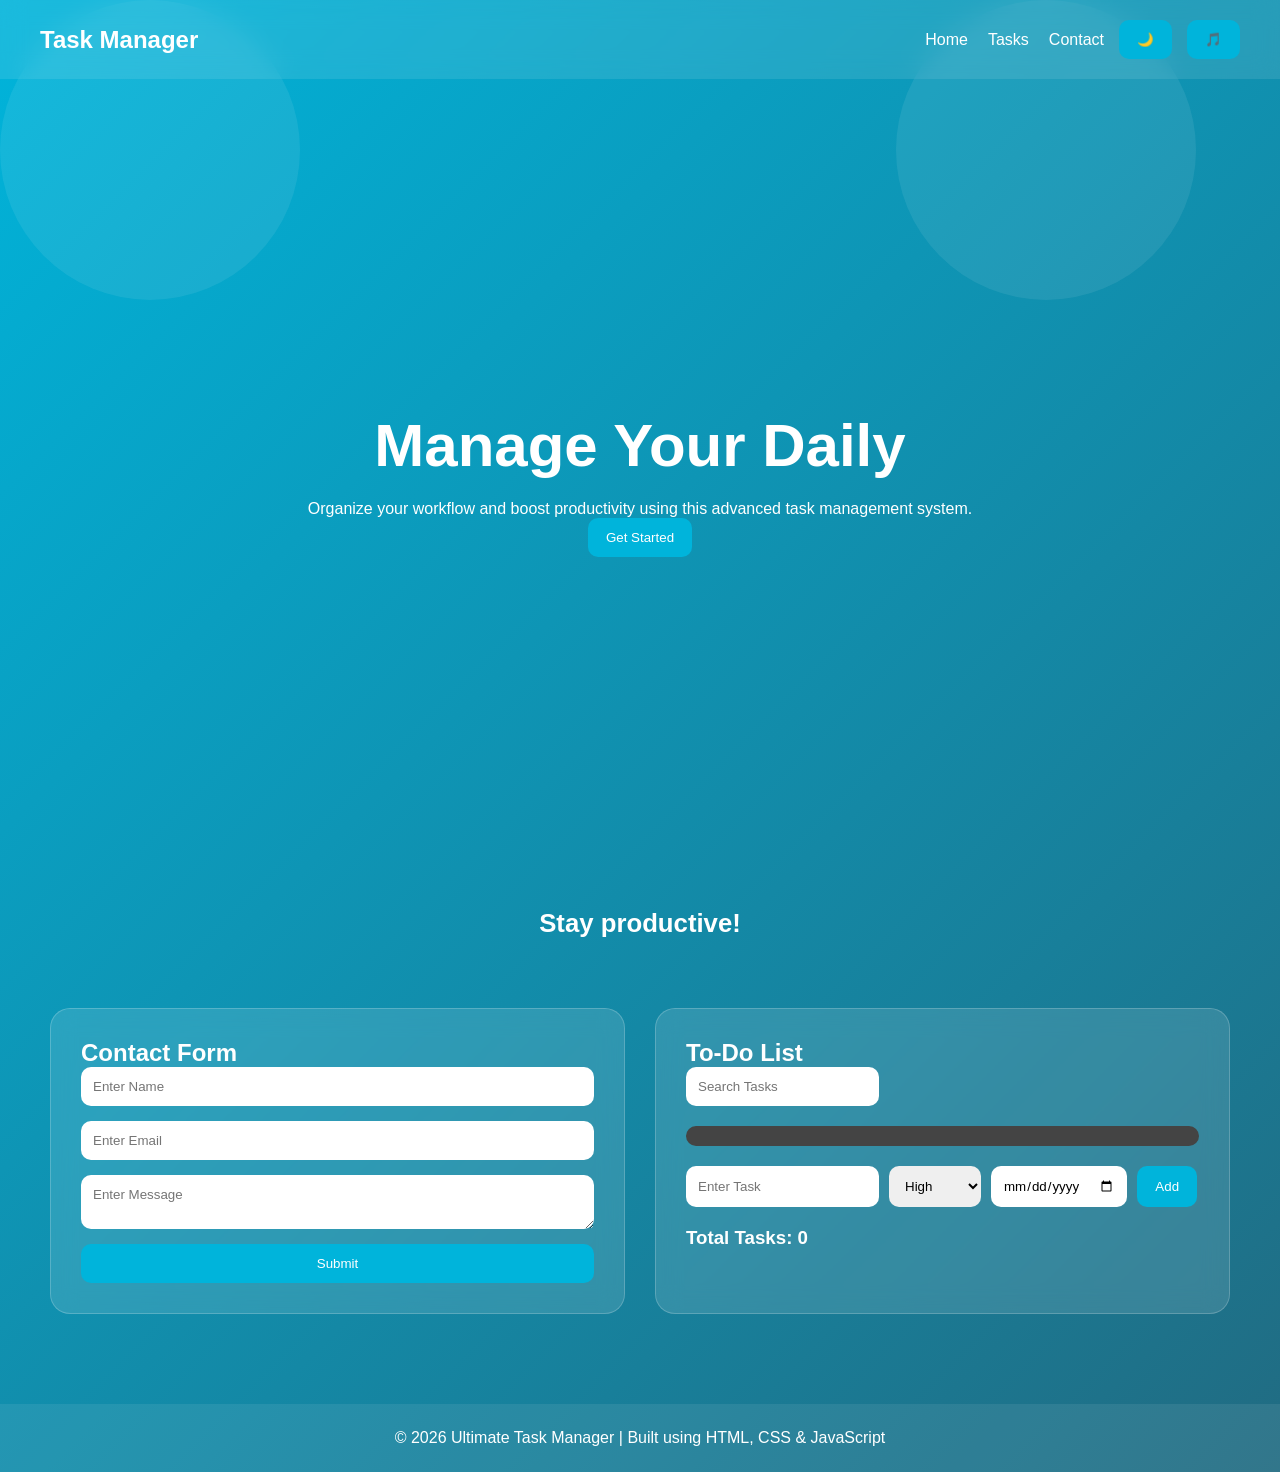
<file: index.html>
<!DOCTYPE html>
<html lang="en">

<head>

    <meta charset="UTF-8">

    <meta name="viewport"
          content="width=device-width, initial-scale=1.0">

    <title>Ultimate Task Manager</title>

    <link rel="stylesheet" href="style.css">

</head>

<body>

    <!-- Loader -->

    <div id="loader">
        Loading...
    </div>

    <!-- Particles -->

    <div class="particles"></div>

    <!-- Navbar -->

    <nav class="navbar">

        <h1>Task Manager</h1>

        <div class="nav-right">

            <ul>

                <li><a href="#hero">Home</a></li>

                <li><a href="#todo">Tasks</a></li>

                <li><a href="#contact">Contact</a></li>

            </ul>

            <button id="darkModeBtn">🌙</button>

            <button id="musicBtn">🎵</button>

        </div>

    </nav>

    <!-- Hero -->

    <section class="hero" id="hero">

        <div class="hero-content">

            <h2 class="typing-text"></h2>

            <p>
                Organize your workflow and boost productivity
                using this advanced task management system.
            </p>

            <a href="#todo">

                <button>Get Started</button>

            </a>

        </div>

    </section>

    <!-- Quote -->

    <div class="quote-box">

        <h3 id="quote">
            Stay productive!
        </h3>

    </div>

    <!-- Main Container -->

    <div class="container">

        <!-- Contact Form -->

        <section class="form-section hidden"
                 id="contact">

            <h2>Contact Form</h2>

            <form id="contactForm">

                <input type="text"
                       id="name"
                       placeholder="Enter Name">

                <input type="email"
                       id="email"
                       placeholder="Enter Email">

                <textarea id="message"
                          placeholder="Enter Message"></textarea>

                <button type="submit">
                    Submit
                </button>

            </form>

            <p id="formMessage"></p>

        </section>

        <!-- Todo -->

        <section class="todo-section hidden"
                 id="todo">

            <h2>To-Do List</h2>

            <!-- Search -->

            <input type="text"
                   id="searchTask"
                   placeholder="Search Tasks">

            <!-- Progress -->

            <div class="progress-container">

                <div id="progressBar"></div>

            </div>

            <!-- Todo Input -->

            <div class="todo-input">

                <input type="text"
                       id="taskInput"
                       placeholder="Enter Task">

                <select id="priority">

                    <option value="High">
                        High
                    </option>

                    <option value="Medium">
                        Medium
                    </option>

                    <option value="Low">
                        Low
                    </option>

                </select>

                <input type="date"
                       id="dueDate">

                <button onclick="addTask()">
                    Add
                </button>

            </div>

            <!-- Counter -->

            <h3 id="taskCounter">
                Total Tasks: 0
            </h3>

            <!-- Task List -->

            <ul id="taskList"></ul>

        </section>

    </div>

    <!-- Toast -->

    <div id="toast"></div>

    <!-- Footer -->

    <footer>

        <p>
            © 2026 Ultimate Task Manager |
            Built using HTML, CSS & JavaScript
        </p>

    </footer>

    <!-- Music -->

    <audio id="bgMusic" loop>

        <source
            src="https://www.soundhelix.com/examples/mp3/SoundHelix-Song-1.mp3"
            type="audio/mp3">

    </audio>

    <script src="script.js"></script>

</body>

</html>
</file>
<file: style.css>
*{
    margin:0;
    padding:0;
    box-sizing:border-box;
    font-family:Arial;
    scroll-behavior:smooth;
}

body{

    color:white;

    background:linear-gradient(
        -45deg,
        #0f2027,
        #203a43,
        #2c5364,
        #00b4db
    );

    background-size:400% 400%;

    animation:gradientBG 12s ease infinite;

    overflow-x:hidden;
}

/* LOADER */

#loader{

    position:fixed;

    width:100%;
    height:100%;

    background:black;

    display:flex;
    justify-content:center;
    align-items:center;

    font-size:40px;

    z-index:9999;
}

/* PARTICLES */

.particles{

    position:fixed;

    width:100%;
    height:100%;

    top:0;
    left:0;

    z-index:-1;
}

.particles::before,
.particles::after{

    content:"";

    position:absolute;

    width:300px;
    height:300px;

    border-radius:50%;

    background:rgba(255,255,255,0.08);

    animation:float 10s linear infinite;
}

.particles::after{

    left:70%;
    animation-duration:15s;
}

/* NAVBAR */

.navbar{

    display:flex;
    justify-content:space-between;
    align-items:center;

    padding:20px 40px;

    background:rgba(255,255,255,0.1);

    backdrop-filter:blur(12px);

    position:sticky;

    top:0;

    z-index:1000;
}

.navbar ul{

    display:flex;

    gap:20px;

    list-style:none;
}

.navbar a{

    color:white;

    text-decoration:none;

    transition:0.3s;
}

.navbar a:hover{

    color:#00ffcc;
}

.nav-right{

    display:flex;
    align-items:center;
    gap:15px;
}

/* BUTTONS */

button{

    padding:12px 18px;

    border:none;

    border-radius:10px;

    background:#00b4db;

    color:white;

    cursor:pointer;

    transition:0.3s;
}

button:hover{

    transform:translateY(-3px) scale(1.05);

    background:#0083b0;
}

/* HERO */

.hero{

    height:90vh;

    display:flex;
    justify-content:center;
    align-items:center;

    text-align:center;

    padding:20px;
}

.hero h2{

    font-size:60px;

    margin-bottom:20px;
}

/* GLASS UI */

.form-section,
.todo-section{

    background:rgba(255,255,255,0.12);

    backdrop-filter:blur(12px);

    border:1px solid rgba(255,255,255,0.2);

    padding:30px;

    border-radius:20px;

    transition:0.4s;
}

.form-section:hover,
.todo-section:hover{

    transform:translateY(-8px);
}

/* CONTAINER */

.container{

    display:grid;

    grid-template-columns:1fr 1fr;

    gap:30px;

    padding:50px;
}

/* FORM */

form{

    display:flex;
    flex-direction:column;
    gap:15px;
}

input,
textarea,
select{

    padding:12px;

    border:none;

    border-radius:10px;

    outline:none;
}

/* TASKS */

.todo-input{

    display:flex;

    gap:10px;

    flex-wrap:wrap;

    margin:20px 0;
}

#taskList li{

    background:rgba(255,255,255,0.15);

    padding:15px;

    margin-bottom:15px;

    border-radius:10px;

    display:flex;
    justify-content:space-between;
    align-items:center;

    animation:slideIn 0.5s ease;
}

.completed{

    text-decoration:line-through;

    opacity:0.5;
}

/* PROGRESS */

.progress-container{

    width:100%;

    height:20px;

    background:#444;

    border-radius:20px;

    overflow:hidden;

    margin:20px 0;
}

#progressBar{

    width:0%;

    height:100%;

    background:limegreen;

    transition:0.4s;
}

/* QUOTE */

.quote-box{

    text-align:center;

    margin:20px;

    font-size:22px;
}

/* TOAST */

#toast{

    position:fixed;

    bottom:20px;
    right:20px;

    background:#111;

    padding:15px 25px;

    border-radius:10px;

    opacity:0;

    transition:0.4s;
}

/* FOOTER */

footer{

    text-align:center;

    padding:25px;

    margin-top:40px;

    background:rgba(255,255,255,0.08);
}

/* DARK MODE */

.dark-mode{

    background:#111;
}

/* ANIMATIONS */

@keyframes gradientBG{

    0%{
        background-position:0% 50%;
    }

    50%{
        background-position:100% 50%;
    }

    100%{
        background-position:0% 50%;
    }
}

@keyframes slideIn{

    from{
        opacity:0;
        transform:translateX(-40px);
    }

    to{
        opacity:1;
        transform:translateX(0);
    }
}

@keyframes float{

    from{
        transform:translateY(100vh);
    }

    to{
        transform:translateY(-100vh);
    }
}

/* SCROLL ANIMATION */

.hidden{

    opacity:0;

    transform:translateY(40px);

    transition:1s;
}

.show{

    opacity:1;

    transform:translateY(0);
}

/* RESPONSIVE */

@media(max-width:768px){

    .container{

        grid-template-columns:1fr;
    }

    .hero h2{

        font-size:40px;
    }

    .navbar{

        flex-direction:column;

        gap:15px;
    }

    .navbar ul{

        flex-direction:column;
    }
}
</file>
